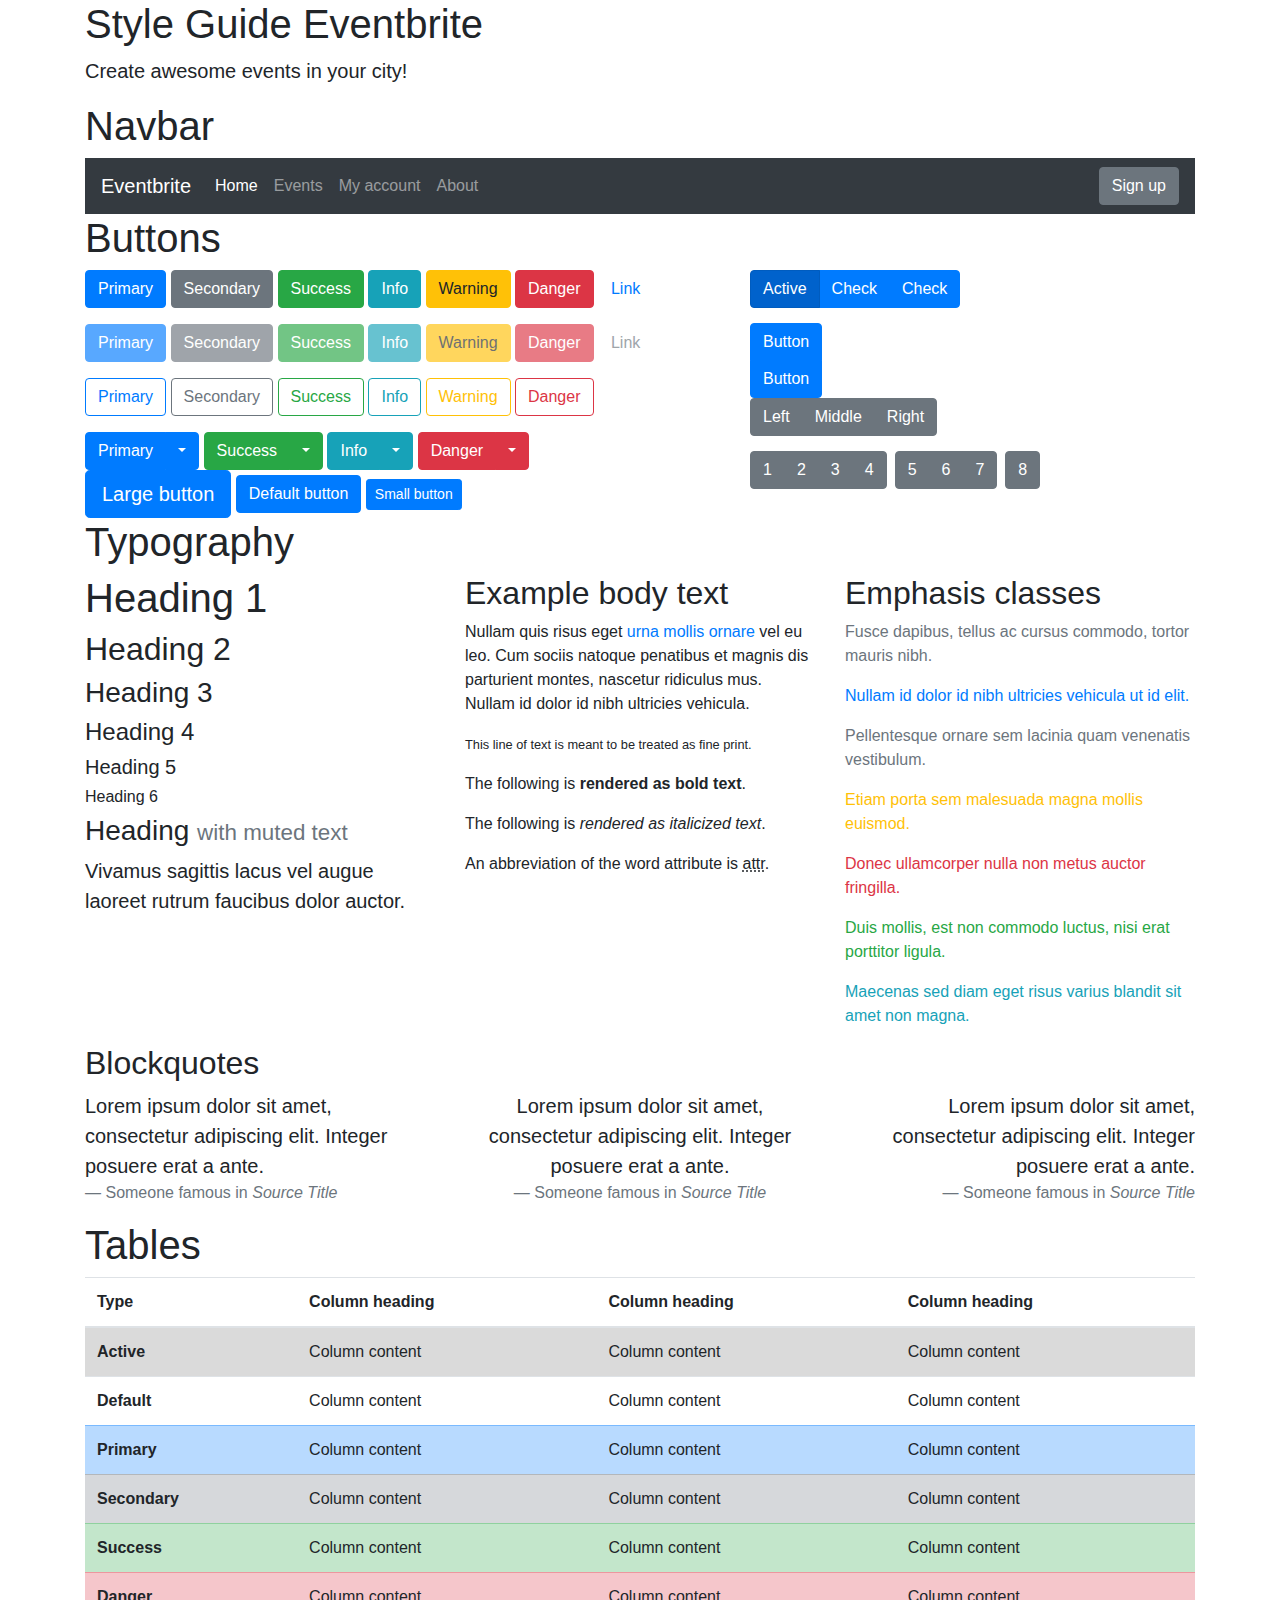
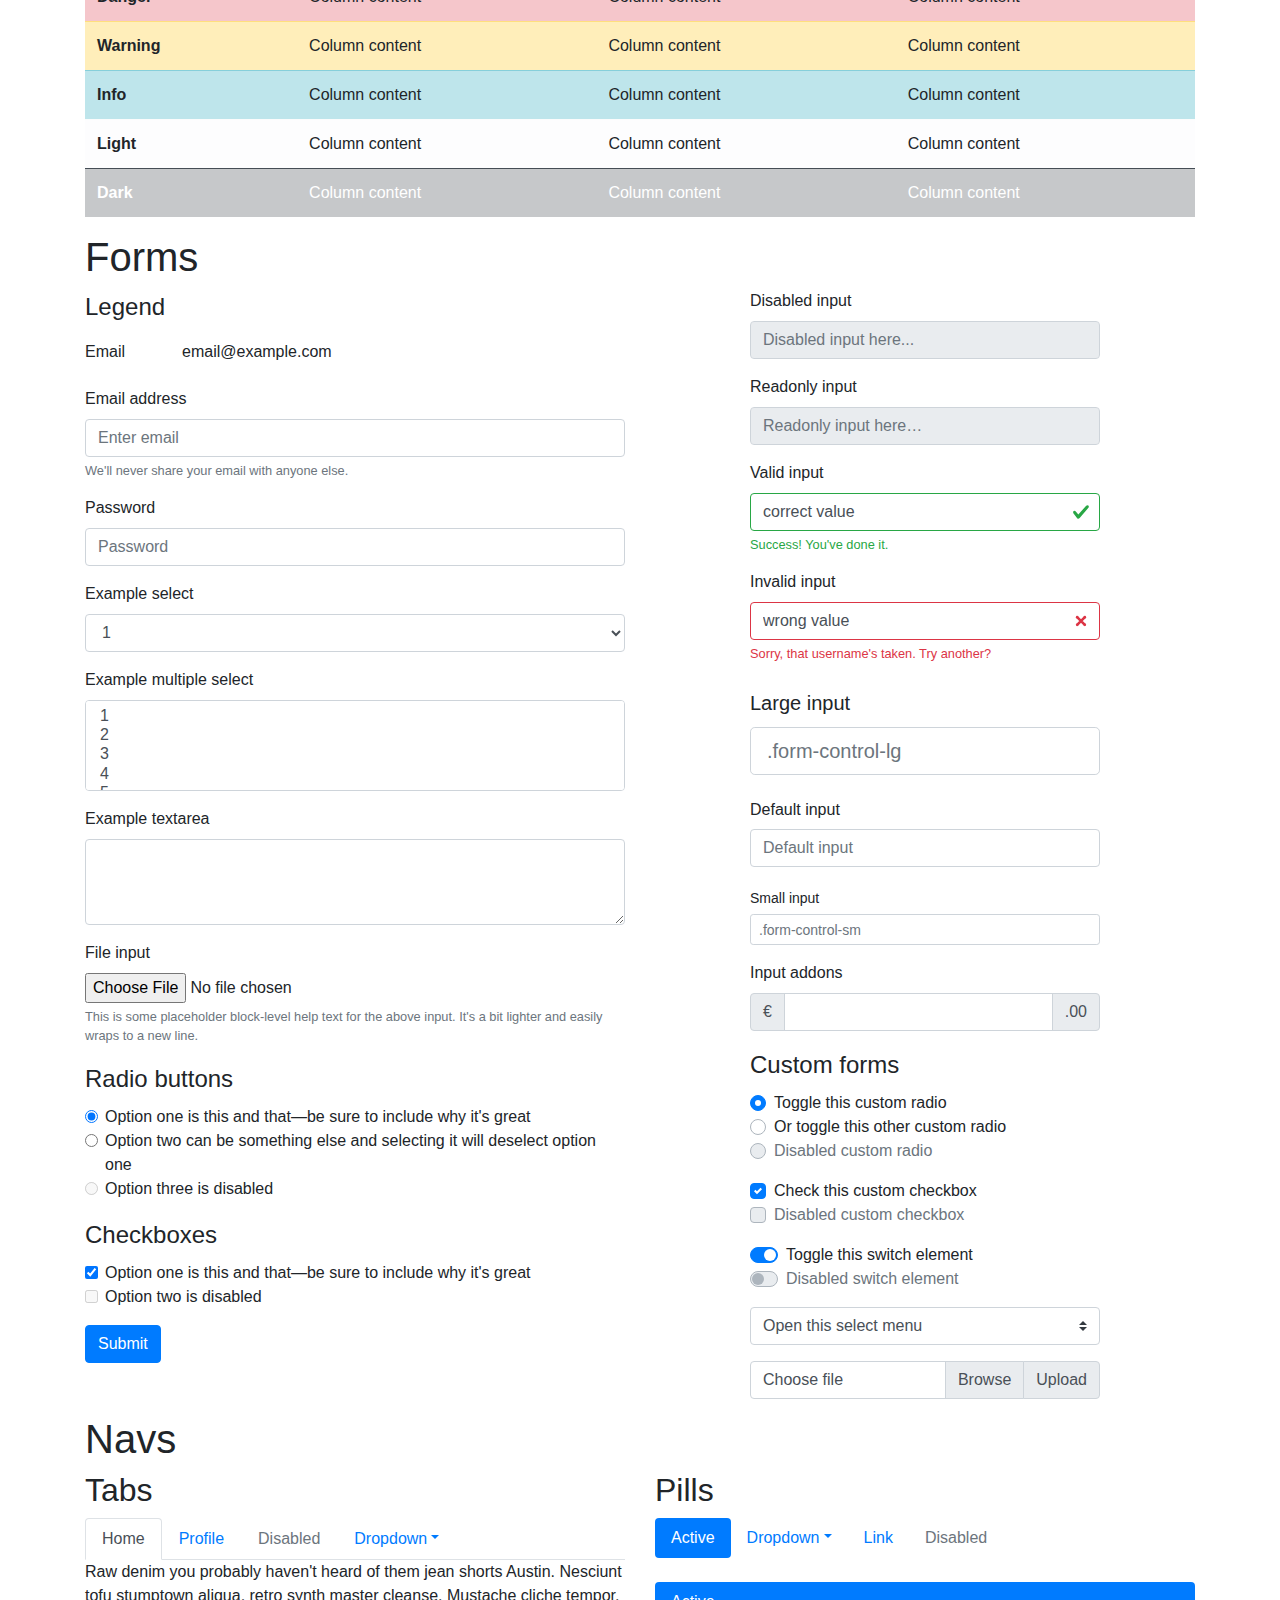
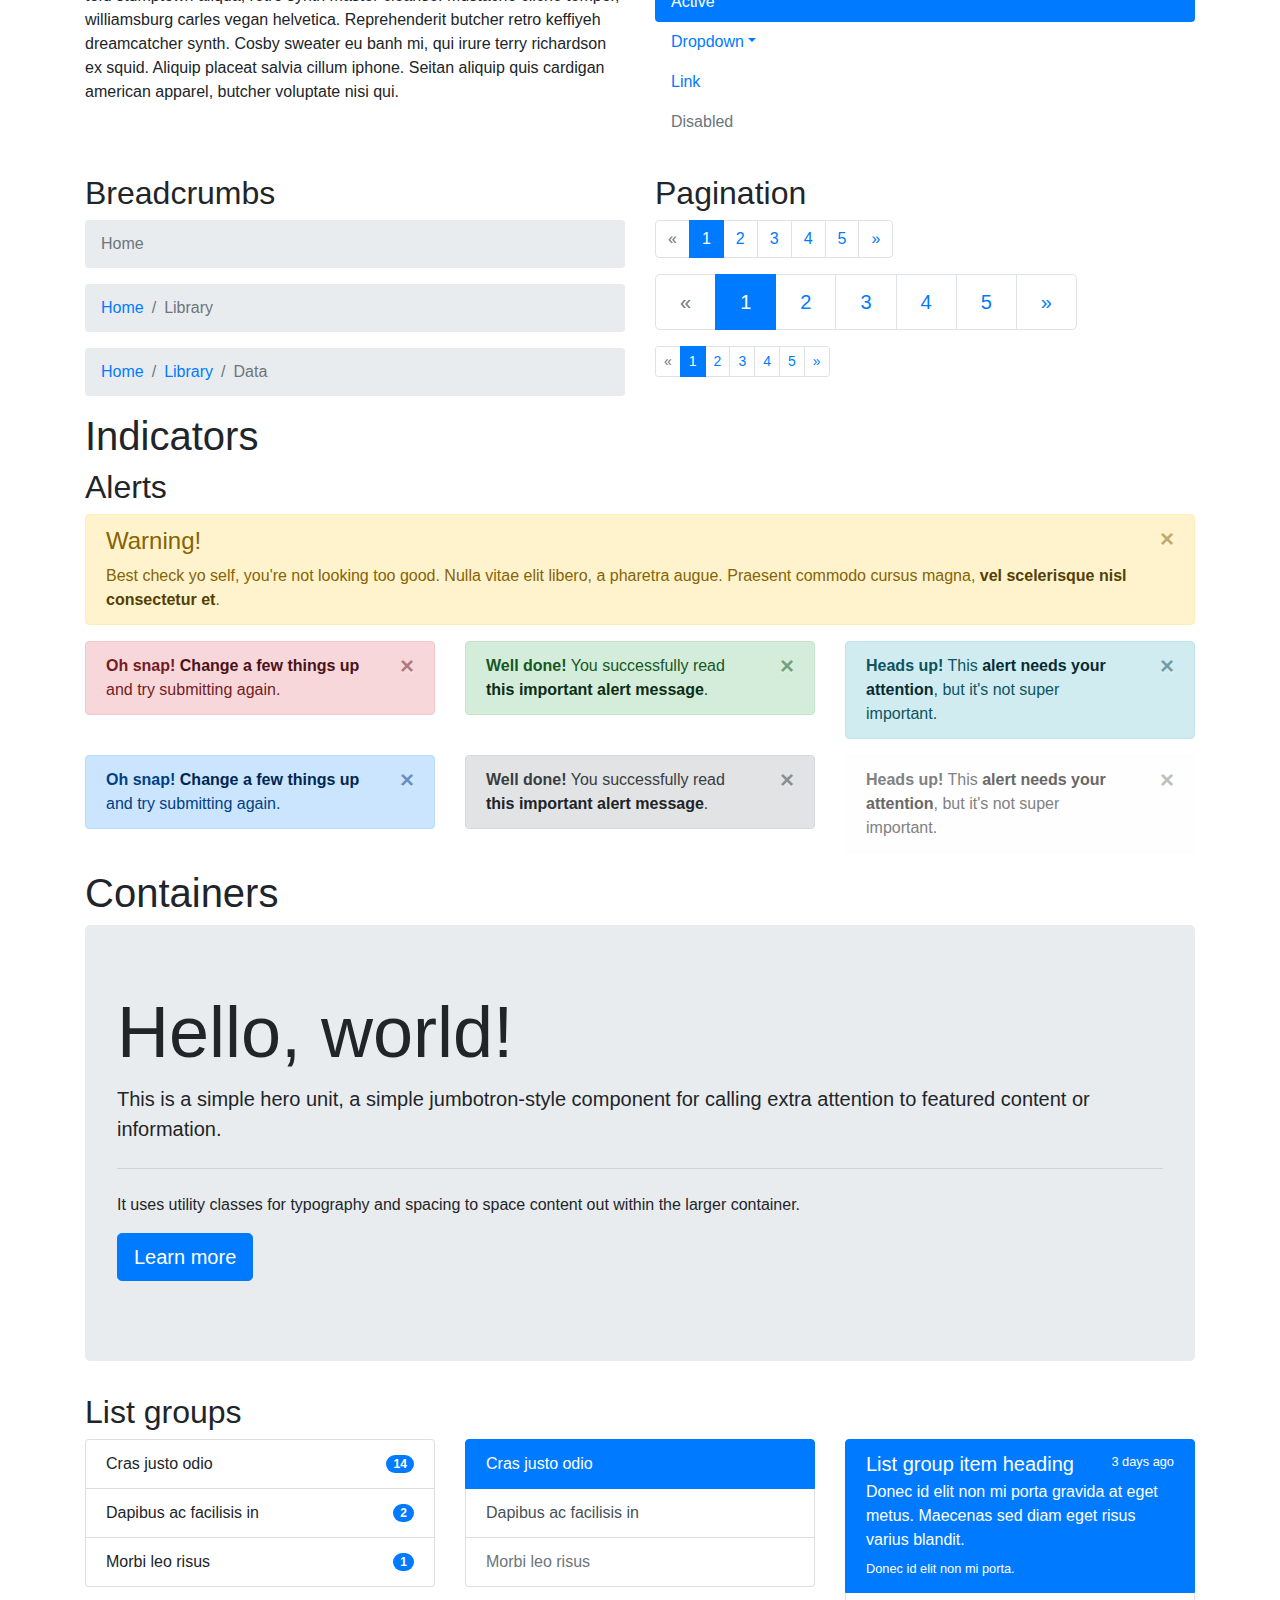
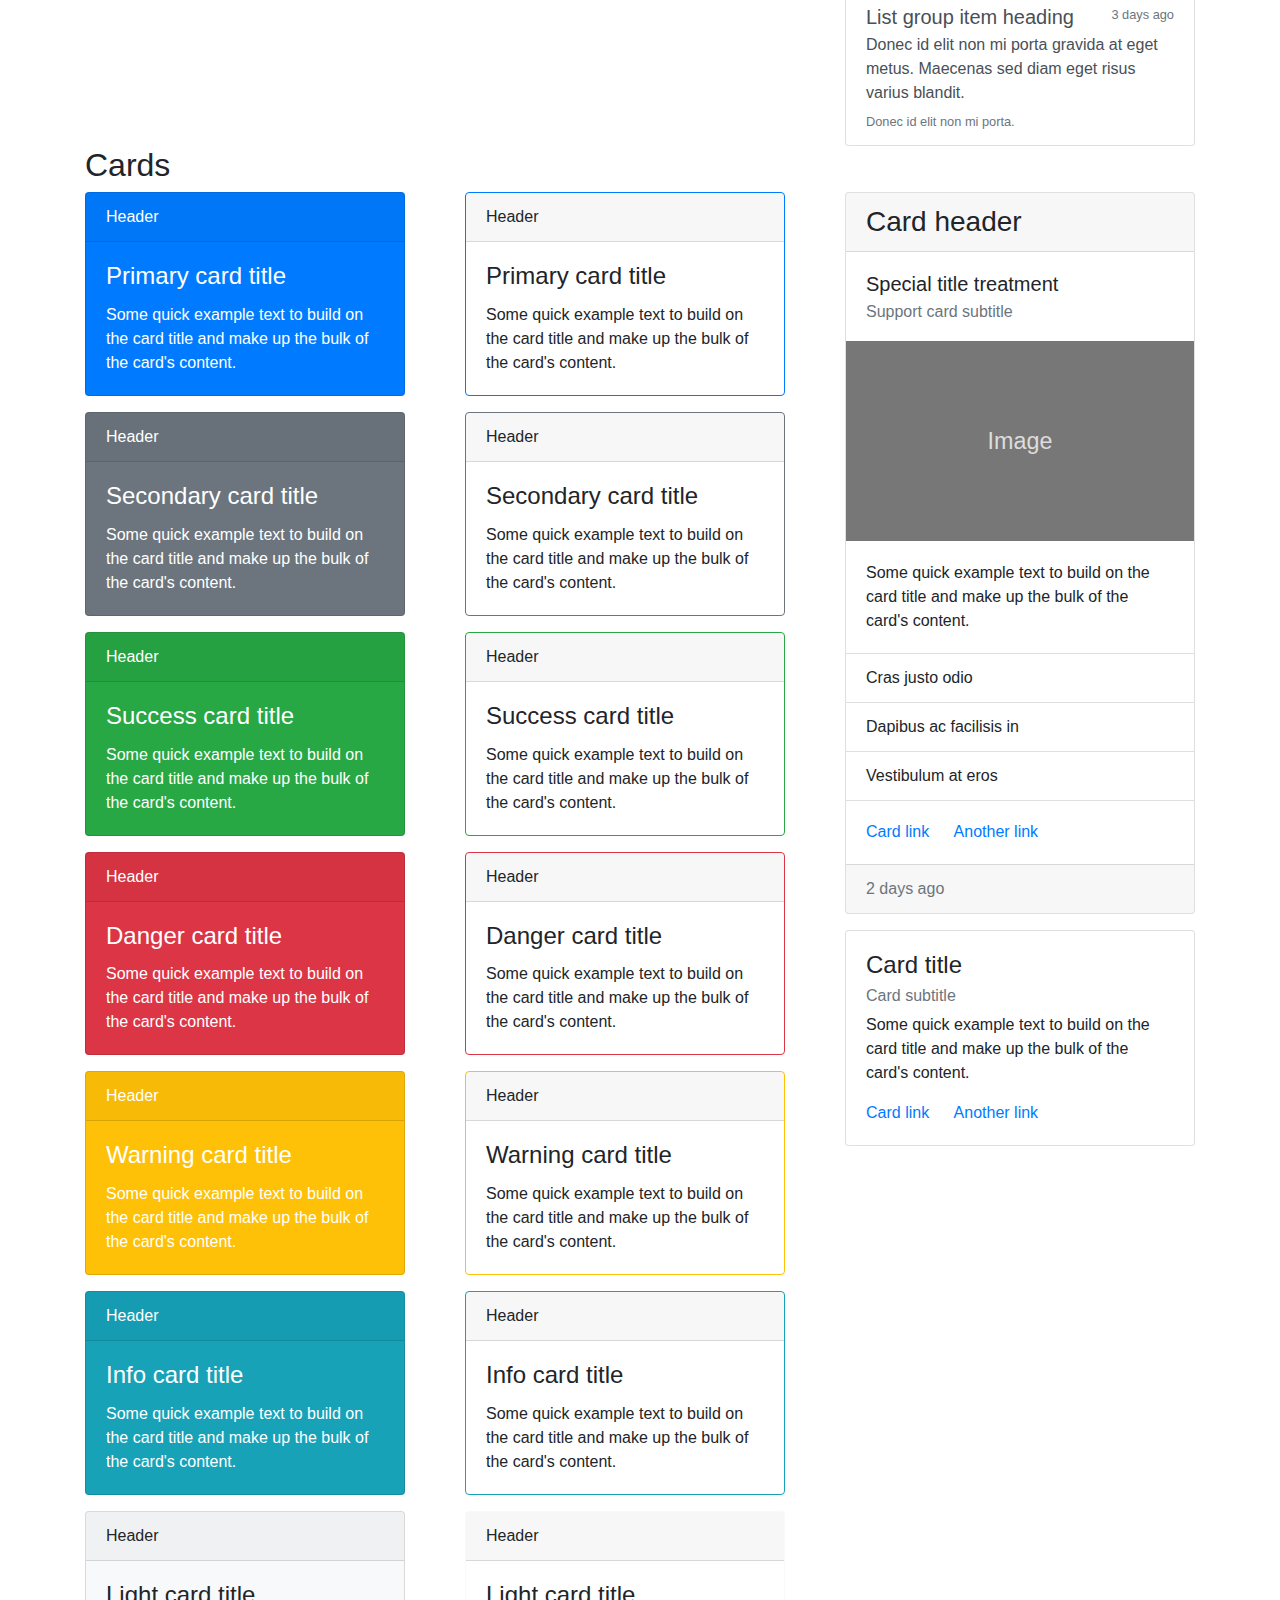
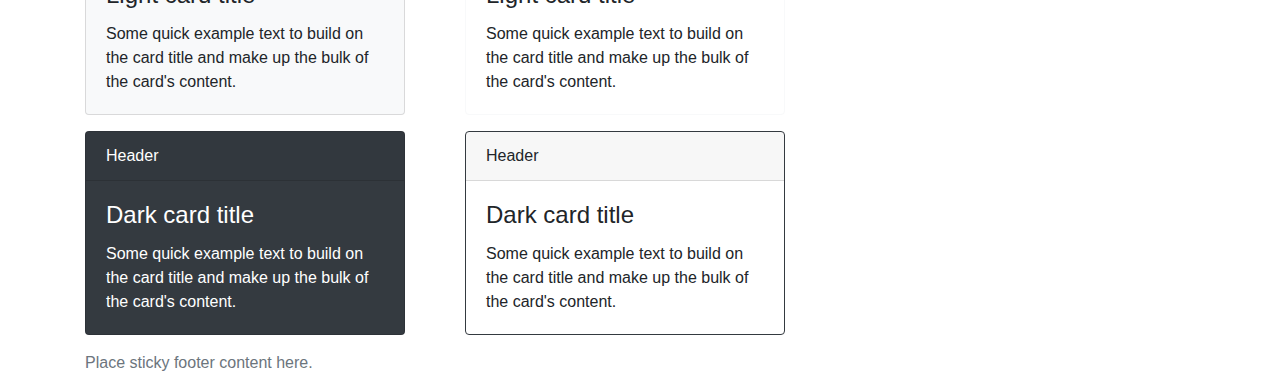
<file: index.html>
<!DOCTYPE html>
<html lang='en'>
<head>
  <link rel="stylesheet" href="https://stackpath.bootstrapcdn.com/bootstrap/4.3.1/css/bootstrap.min.css" integrity="sha384-ggOyR0iXCbMQv3Xipma34MD+dH/1fQ784/j6cY/iJTQUOhcWr7x9JvoRxT2MZw1T" crossorigin="anonymous">
</head>

<div class="container">

      <div class="page-header" id="banner">
        <div class="row">
          <div class="col-lg-8 col-md-7 col-sm-6">
            <h1>Style Guide Eventbrite</h1>
            <p class="lead">Create awesome events in your city!</p>
          </div>
          <div class="col-lg-4 col-md-5 col-sm-6">
          
          </div>
        </div>
      </div>

      <!-- Navbar
      ================================================== -->
      <div class="bs-docs-section clearfix">
        <div class="row">
          <div class="col-lg-12">
            <div class="page-header">
              <h1 id="navbars">Navbar</h1>
            </div>

            <div class="bs-component">
              <nav class="navbar navbar-expand-lg navbar-dark bg-dark">
                <a class="navbar-brand" href="#">Eventbrite</a>
                <button class="navbar-toggler" type="button" data-toggle="collapse" data-target="#navbarColor02" aria-controls="navbarColor02" aria-expanded="false" aria-label="Toggle navigation">
                  <span class="navbar-toggler-icon"></span>
                </button>

                <div class="collapse navbar-collapse" id="navbarColor02">
                  <ul class="navbar-nav mr-auto">
                    <li class="nav-item active">
                      <a class="nav-link" href="#">Home <span class="sr-only">(current)</span></a>
                    </li>
                    <li class="nav-item">
                      <a class="nav-link" href="#">Events</a>
                    </li>
                    <li class="nav-item">
                      <a class="nav-link" href="#">My account</a>
                    </li>
                    <li class="nav-item">
                      <a class="nav-link" href="#">About</a>
                    </li>
                  </ul>
                  <form class="form-inline my-2 my-lg-0">
                    <button class="btn btn-secondary my-2 my-sm-0" type="submit">Sign up</button>
                  </form>
                </div>
              </nav>
            </div>
          </div>
        </div>
      </div>


      <!-- Buttons
      ================================================== -->
      <div class="bs-docs-section">
        <div class="page-header">
          <div class="row">
            <div class="col-lg-12">
              <h1 id="buttons">Buttons</h1>
            </div>
          </div>
        </div>

        <div class="row">
          <div class="col-lg-7">

            <p class="bs-component">
              <button type="button" class="btn btn-primary">Primary</button>
              <button type="button" class="btn btn-secondary">Secondary</button>
              <button type="button" class="btn btn-success">Success</button>
              <button type="button" class="btn btn-info">Info</button>
              <button type="button" class="btn btn-warning">Warning</button>
              <button type="button" class="btn btn-danger">Danger</button>
              <button type="button" class="btn btn-link">Link</button>
            </p>

            <p class="bs-component">
              <button type="button" class="btn btn-primary disabled">Primary</button>
              <button type="button" class="btn btn-secondary disabled">Secondary</button>
              <button type="button" class="btn btn-success disabled">Success</button>
              <button type="button" class="btn btn-info disabled">Info</button>
              <button type="button" class="btn btn-warning disabled">Warning</button>
              <button type="button" class="btn btn-danger disabled">Danger</button>
              <button type="button" class="btn btn-link disabled">Link</button>
            </p>

            <p class="bs-component">
              <button type="button" class="btn btn-outline-primary">Primary</button>
              <button type="button" class="btn btn-outline-secondary">Secondary</button>
              <button type="button" class="btn btn-outline-success">Success</button>
              <button type="button" class="btn btn-outline-info">Info</button>
              <button type="button" class="btn btn-outline-warning">Warning</button>
              <button type="button" class="btn btn-outline-danger">Danger</button>
            </p>

            <div class="bs-component">
              <div class="btn-group" role="group" aria-label="Button group with nested dropdown">
                <button type="button" class="btn btn-primary">Primary</button>
                <div class="btn-group" role="group">
                  <button id="btnGroupDrop1" type="button" class="btn btn-primary dropdown-toggle" data-toggle="dropdown" aria-haspopup="true" aria-expanded="false"></button>
                  <div class="dropdown-menu" aria-labelledby="btnGroupDrop1">
                    <a class="dropdown-item" href="#">Dropdown link</a>
                    <a class="dropdown-item" href="#">Dropdown link</a>
                  </div>
                </div>
              </div>

              <div class="btn-group" role="group" aria-label="Button group with nested dropdown">
                <button type="button" class="btn btn-success">Success</button>
                <div class="btn-group" role="group">
                  <button id="btnGroupDrop2" type="button" class="btn btn-success dropdown-toggle" data-toggle="dropdown" aria-haspopup="true" aria-expanded="false"></button>
                  <div class="dropdown-menu" aria-labelledby="btnGroupDrop2">
                    <a class="dropdown-item" href="#">Dropdown link</a>
                    <a class="dropdown-item" href="#">Dropdown link</a>
                  </div>
                </div>
              </div>

              <div class="btn-group" role="group" aria-label="Button group with nested dropdown">
                <button type="button" class="btn btn-info">Info</button>
                <div class="btn-group" role="group">
                  <button id="btnGroupDrop3" type="button" class="btn btn-info dropdown-toggle" data-toggle="dropdown" aria-haspopup="true" aria-expanded="false"></button>
                  <div class="dropdown-menu" aria-labelledby="btnGroupDrop3">
                    <a class="dropdown-item" href="#">Dropdown link</a>
                    <a class="dropdown-item" href="#">Dropdown link</a>
                  </div>
                </div>
              </div>

              <div class="btn-group" role="group" aria-label="Button group with nested dropdown">
                <button type="button" class="btn btn-danger">Danger</button>
                <div class="btn-group" role="group">
                  <button id="btnGroupDrop4" type="button" class="btn btn-danger dropdown-toggle" data-toggle="dropdown" aria-haspopup="true" aria-expanded="false"></button>
                  <div class="dropdown-menu" aria-labelledby="btnGroupDrop4">
                    <a class="dropdown-item" href="#">Dropdown link</a>
                    <a class="dropdown-item" href="#">Dropdown link</a>
                  </div>
                </div>
              </div>
            </div>

            <div class="bs-component">
              <button type="button" class="btn btn-primary btn-lg">Large button</button>
              <button type="button" class="btn btn-primary">Default button</button>
              <button type="button" class="btn btn-primary btn-sm">Small button</button>
            </div>

          </div>
          <div class="col-lg-5">

            <div class="bs-component" style="margin-bottom: 15px;">
              <div class="btn-group btn-group-toggle" data-toggle="buttons">
                <label class="btn btn-primary active">
                  <input type="checkbox" checked="" autocomplete="off"> Active
                </label>
                <label class="btn btn-primary">
                  <input type="checkbox" autocomplete="off"> Check
                </label>
                <label class="btn btn-primary">
                  <input type="checkbox" autocomplete="off"> Check
                </label>
              </div>
            </div>

            <div class="bs-component">
              <div class="btn-group-vertical" data-toggle="buttons">
                <button type="button" class="btn btn-primary">Button</button>
                <button type="button" class="btn btn-primary">Button</button>
              </div>
            </div>

            <div class="bs-component" style="margin-bottom: 15px;">
              <div class="btn-group" role="group" aria-label="Basic example">
                <button type="button" class="btn btn-secondary">Left</button>
                <button type="button" class="btn btn-secondary">Middle</button>
                <button type="button" class="btn btn-secondary">Right</button>
              </div>
            </div>

            <div class="bs-component" style="margin-bottom: 15px;">
              <div class="btn-toolbar" role="toolbar" aria-label="Toolbar with button groups">
                <div class="btn-group mr-2" role="group" aria-label="First group">
                  <button type="button" class="btn btn-secondary">1</button>
                  <button type="button" class="btn btn-secondary">2</button>
                  <button type="button" class="btn btn-secondary">3</button>
                  <button type="button" class="btn btn-secondary">4</button>
                </div>
                <div class="btn-group mr-2" role="group" aria-label="Second group">
                  <button type="button" class="btn btn-secondary">5</button>
                  <button type="button" class="btn btn-secondary">6</button>
                  <button type="button" class="btn btn-secondary">7</button>
                </div>
                <div class="btn-group" role="group" aria-label="Third group">
                  <button type="button" class="btn btn-secondary">8</button>
                </div>
              </div>
            </div>

          </div>
        </div>
      </div>

      <!-- Typography
      ================================================== -->
      <div class="bs-docs-section">
        <div class="row">
          <div class="col-lg-12">
            <div class="page-header">
              <h1 id="typography">Typography</h1>
            </div>
          </div>
        </div>

        <!-- Headings -->

        <div class="row">
          <div class="col-lg-4">
            <div class="bs-component">
              <h1>Heading 1</h1>
              <h2>Heading 2</h2>
              <h3>Heading 3</h3>
              <h4>Heading 4</h4>
              <h5>Heading 5</h5>
              <h6>Heading 6</h6>
              <h3>
                Heading
                <small class="text-muted">with muted text</small>
              </h3>
              <p class="lead">Vivamus sagittis lacus vel augue laoreet rutrum faucibus dolor auctor.</p>
            </div>
          </div>
          <div class="col-lg-4">
            <div class="bs-component">
              <h2>Example body text</h2>
              <p>Nullam quis risus eget <a href="#">urna mollis ornare</a> vel eu leo. Cum sociis natoque penatibus et magnis dis parturient montes, nascetur ridiculus mus. Nullam id dolor id nibh ultricies vehicula.</p>
              <p><small>This line of text is meant to be treated as fine print.</small></p>
              <p>The following is <strong>rendered as bold text</strong>.</p>
              <p>The following is <em>rendered as italicized text</em>.</p>
              <p>An abbreviation of the word attribute is <abbr title="attribute">attr</abbr>.</p>
            <div id="source-button" class="btn btn-primary btn-xs" style="display: none;">&lt; &gt;</div></div>

          </div>
          <div class="col-lg-4">
            <div class="bs-component">
              <h2>Emphasis classes</h2>
              <p class="text-muted">Fusce dapibus, tellus ac cursus commodo, tortor mauris nibh.</p>
              <p class="text-primary">Nullam id dolor id nibh ultricies vehicula ut id elit.</p>
              <p class="text-secondary">Pellentesque ornare sem lacinia quam venenatis vestibulum.</p>
              <p class="text-warning">Etiam porta sem malesuada magna mollis euismod.</p>
              <p class="text-danger">Donec ullamcorper nulla non metus auctor fringilla.</p>
              <p class="text-success">Duis mollis, est non commodo luctus, nisi erat porttitor ligula.</p>
              <p class="text-info">Maecenas sed diam eget risus varius blandit sit amet non magna.</p>
            </div>

          </div>
        </div>

        <!-- Blockquotes -->

        <div class="row">
          <div class="col-lg-12">
            <h2 id="type-blockquotes">Blockquotes</h2>
          </div>
        </div>
        <div class="row">
          <div class="col-lg-4">
            <div class="bs-component">
              <blockquote class="blockquote">
                <p class="mb-0">Lorem ipsum dolor sit amet, consectetur adipiscing elit. Integer posuere erat a ante.</p>
                <footer class="blockquote-footer">Someone famous in <cite title="Source Title">Source Title</cite></footer>
              </blockquote>
            </div>
          </div>
          <div class="col-lg-4">
            <div class="bs-component">
              <blockquote class="blockquote text-center">
                <p class="mb-0">Lorem ipsum dolor sit amet, consectetur adipiscing elit. Integer posuere erat a ante.</p>
                <footer class="blockquote-footer">Someone famous in <cite title="Source Title">Source Title</cite></footer>
              </blockquote>
            </div>
          </div>
          <div class="col-lg-4">
            <div class="bs-component">
              <blockquote class="blockquote text-right">
                <p class="mb-0">Lorem ipsum dolor sit amet, consectetur adipiscing elit. Integer posuere erat a ante.</p>
                <footer class="blockquote-footer">Someone famous in <cite title="Source Title">Source Title</cite></footer>
              </blockquote>
            </div>
          </div>
        </div>
      </div>

      <!-- Tables
      ================================================== -->
      <div class="bs-docs-section">

        <div class="row">
          <div class="col-lg-12">
            <div class="page-header">
              <h1 id="tables">Tables</h1>
            </div>

            <div class="bs-component">
              <table class="table table-hover">
                <thead>
                  <tr>
                    <th scope="col">Type</th>
                    <th scope="col">Column heading</th>
                    <th scope="col">Column heading</th>
                    <th scope="col">Column heading</th>
                  </tr>
                </thead>
                <tbody>
                  <tr class="table-active">
                    <th scope="row">Active</th>
                    <td>Column content</td>
                    <td>Column content</td>
                    <td>Column content</td>
                  </tr>
                  <tr>
                    <th scope="row">Default</th>
                    <td>Column content</td>
                    <td>Column content</td>
                    <td>Column content</td>
                  </tr>
                  <tr class="table-primary">
                    <th scope="row">Primary</th>
                    <td>Column content</td>
                    <td>Column content</td>
                    <td>Column content</td>
                  </tr>
                  <tr class="table-secondary">
                    <th scope="row">Secondary</th>
                    <td>Column content</td>
                    <td>Column content</td>
                    <td>Column content</td>
                  </tr>
                  <tr class="table-success">
                    <th scope="row">Success</th>
                    <td>Column content</td>
                    <td>Column content</td>
                    <td>Column content</td>
                  </tr>
                  <tr class="table-danger">
                    <th scope="row">Danger</th>
                    <td>Column content</td>
                    <td>Column content</td>
                    <td>Column content</td>
                  </tr>
                  <tr class="table-warning">
                    <th scope="row">Warning</th>
                    <td>Column content</td>
                    <td>Column content</td>
                    <td>Column content</td>
                  </tr>
                  <tr class="table-info">
                    <th scope="row">Info</th>
                    <td>Column content</td>
                    <td>Column content</td>
                    <td>Column content</td>
                  </tr>
                  <tr class="table-light">
                    <th scope="row">Light</th>
                    <td>Column content</td>
                    <td>Column content</td>
                    <td>Column content</td>
                  </tr>
                  <tr class="table-dark">
                    <th scope="row">Dark</th>
                    <td>Column content</td>
                    <td>Column content</td>
                    <td>Column content</td>
                  </tr>
                </tbody>
              </table>
            </div><!-- /example -->
          </div>
        </div>
      </div>

      <!-- Forms
      ================================================== -->
      <div class="bs-docs-section">
        <div class="row">
          <div class="col-lg-12">
            <div class="page-header">
              <h1 id="forms">Forms</h1>
            </div>
          </div>
        </div>

        <div class="row">
          <div class="col-lg-6">
            <div class="bs-component">
              <form>
                <fieldset>
                  <legend>Legend</legend>
                  <div class="form-group row">
                    <label for="staticEmail" class="col-sm-2 col-form-label">Email</label>
                    <div class="col-sm-10">
                      <input type="text" readonly="" class="form-control-plaintext" id="staticEmail" value="email@example.com">
                    </div>
                  </div>
                  <div class="form-group">
                    <label for="exampleInputEmail1">Email address</label>
                    <input type="email" class="form-control" id="exampleInputEmail1" aria-describedby="emailHelp" placeholder="Enter email">
                    <small id="emailHelp" class="form-text text-muted">We'll never share your email with anyone else.</small>
                  </div>
                  <div class="form-group">
                    <label for="exampleInputPassword1">Password</label>
                    <input type="password" class="form-control" id="exampleInputPassword1" placeholder="Password">
                  </div>
                  <div class="form-group">
                    <label for="exampleSelect1">Example select</label>
                    <select class="form-control" id="exampleSelect1">
                      <option>1</option>
                      <option>2</option>
                      <option>3</option>
                      <option>4</option>
                      <option>5</option>
                    </select>
                  </div>
                  <div class="form-group">
                    <label for="exampleSelect2">Example multiple select</label>
                    <select multiple="" class="form-control" id="exampleSelect2">
                      <option>1</option>
                      <option>2</option>
                      <option>3</option>
                      <option>4</option>
                      <option>5</option>
                    </select>
                  </div>
                  <div class="form-group">
                    <label for="exampleTextarea">Example textarea</label>
                    <textarea class="form-control" id="exampleTextarea" rows="3"></textarea>
                  </div>
                  <div class="form-group">
                    <label for="exampleInputFile">File input</label>
                    <input type="file" class="form-control-file" id="exampleInputFile" aria-describedby="fileHelp">
                    <small id="fileHelp" class="form-text text-muted">This is some placeholder block-level help text for the above input. It's a bit lighter and easily wraps to a new line.</small>
                  </div>
                  <fieldset class="form-group">
                    <legend>Radio buttons</legend>
                    <div class="form-check">
                      <label class="form-check-label">
                        <input type="radio" class="form-check-input" name="optionsRadios" id="optionsRadios1" value="option1" checked="">
                        Option one is this and that—be sure to include why it's great
                      </label>
                    </div>
                    <div class="form-check">
                    <label class="form-check-label">
                        <input type="radio" class="form-check-input" name="optionsRadios" id="optionsRadios2" value="option2">
                        Option two can be something else and selecting it will deselect option one
                      </label>
                    </div>
                    <div class="form-check disabled">
                    <label class="form-check-label">
                        <input type="radio" class="form-check-input" name="optionsRadios" id="optionsRadios3" value="option3" disabled="">
                        Option three is disabled
                      </label>
                    </div>
                  </fieldset>
                  <fieldset class="form-group">
                    <legend>Checkboxes</legend>
                    <div class="form-check">
                      <label class="form-check-label">
                        <input class="form-check-input" type="checkbox" value="" checked="">
                        Option one is this and that—be sure to include why it's great
                      </label>
                    </div>
                    <div class="form-check disabled">
                      <label class="form-check-label">
                        <input class="form-check-input" type="checkbox" value="" disabled="">
                        Option two is disabled
                      </label>
                    </div>
                  </fieldset>
                  <button type="submit" class="btn btn-primary">Submit</button>
                </fieldset>
              </form>
            </div>
          </div>
          <div class="col-lg-4 offset-lg-1">

            <form class="bs-component">
              <div class="form-group">
                <fieldset disabled="">
                  <label class="control-label" for="disabledInput">Disabled input</label>
                  <input class="form-control" id="disabledInput" type="text" placeholder="Disabled input here..." disabled="">
                </fieldset>
              </div>

              <div class="form-group">
                <fieldset>
                  <label class="control-label" for="readOnlyInput">Readonly input</label>
                  <input class="form-control" id="readOnlyInput" type="text" placeholder="Readonly input here…" readonly="">
                </fieldset>
              </div>

              <div class="form-group has-success">
                <label class="form-control-label" for="inputSuccess1">Valid input</label>
                <input type="text" value="correct value" class="form-control is-valid" id="inputValid">
                <div class="valid-feedback">Success! You've done it.</div>
              </div>

              <div class="form-group has-danger">
                <label class="form-control-label" for="inputDanger1">Invalid input</label>
                <input type="text" value="wrong value" class="form-control is-invalid" id="inputInvalid">
                <div class="invalid-feedback">Sorry, that username's taken. Try another?</div>
              </div>

              <div class="form-group">
                <label class="col-form-label col-form-label-lg" for="inputLarge">Large input</label>
                <input class="form-control form-control-lg" type="text" placeholder=".form-control-lg" id="inputLarge">
              </div>

              <div class="form-group">
                <label class="col-form-label" for="inputDefault">Default input</label>
                <input type="text" class="form-control" placeholder="Default input" id="inputDefault">
              </div>

              <div class="form-group">
                <label class="col-form-label col-form-label-sm" for="inputSmall">Small input</label>
                <input class="form-control form-control-sm" type="text" placeholder=".form-control-sm" id="inputSmall">
              </div>

              <div class="form-group">
                <label class="control-label">Input addons</label>
                <div class="form-group">
                  <div class="input-group mb-3">
                    <div class="input-group-prepend">
                      <span class="input-group-text">€</span>
                    </div>
                    <input type="text" class="form-control" aria-label="Amount (to the nearest dollar)">
                    <div class="input-group-append">
                      <span class="input-group-text">.00</span>
                    </div>
                  </div>
                </div>
              </div>
            </form>

            <div class="bs-component">
              <fieldset>
                <legend>Custom forms</legend>
                <div class="form-group">
                  <div class="custom-control custom-radio">
                    <input type="radio" id="customRadio1" name="customRadio" class="custom-control-input" checked="">
                    <label class="custom-control-label" for="customRadio1">Toggle this custom radio</label>
                  </div>
                  <div class="custom-control custom-radio">
                    <input type="radio" id="customRadio2" name="customRadio" class="custom-control-input">
                    <label class="custom-control-label" for="customRadio2">Or toggle this other custom radio</label>
                  </div>
                  <div class="custom-control custom-radio">
                    <input type="radio" id="customRadio3" name="customRadio" class="custom-control-input" disabled="">
                    <label class="custom-control-label" for="customRadio3">Disabled custom radio</label>
                  </div>
                </div>
                <div class="form-group">
                  <div class="custom-control custom-checkbox">
                    <input type="checkbox" class="custom-control-input" id="customCheck1" checked="">
                    <label class="custom-control-label" for="customCheck1">Check this custom checkbox</label>
                  </div>
                  <div class="custom-control custom-checkbox">
                    <input type="checkbox" class="custom-control-input" id="customCheck2" disabled="">
                    <label class="custom-control-label" for="customCheck2">Disabled custom checkbox</label>
                  </div>
                </div>
                <div class="form-group">
                  <div class="custom-control custom-switch">
                    <input type="checkbox" class="custom-control-input" id="customSwitch1" checked="">
                    <label class="custom-control-label" for="customSwitch1">Toggle this switch element</label>
                  </div>
                  <div class="custom-control custom-switch">
                    <input type="checkbox" class="custom-control-input" disabled="" id="customSwitch2">
                    <label class="custom-control-label" for="customSwitch2">Disabled switch element</label>
                  </div>
                </div>
                <div class="form-group">
                  <select class="custom-select">
                    <option selected="">Open this select menu</option>
                    <option value="1">One</option>
                    <option value="2">Two</option>
                    <option value="3">Three</option>
                  </select>
                </div>
                <div class="form-group">
                  <div class="input-group mb-3">
                    <div class="custom-file">
                      <input type="file" class="custom-file-input" id="inputGroupFile02">
                      <label class="custom-file-label" for="inputGroupFile02">Choose file</label>
                    </div>
                    <div class="input-group-append">
                      <span class="input-group-text" id="">Upload</span>
                    </div>
                  </div>
                </div>
              </fieldset>
            </div>

          </div>
        </div>
      </div>

      <!-- Navs
      ================================================== -->
      <div class="bs-docs-section">

        <div class="row">
          <div class="col-lg-12">
            <div class="page-header">
              <h1 id="navs">Navs</h1>
            </div>
          </div>
        </div>

        <div class="row" style="margin-bottom: 2rem;">
          <div class="col-lg-6">
            <h2 id="nav-tabs">Tabs</h2>
            <div class="bs-component">
              <ul class="nav nav-tabs">
                <li class="nav-item">
                  <a class="nav-link active" data-toggle="tab" href="#home">Home</a>
                </li>
                <li class="nav-item">
                  <a class="nav-link" data-toggle="tab" href="#profile">Profile</a>
                </li>
                <li class="nav-item">
                  <a class="nav-link disabled" href="#">Disabled</a>
                </li>
                <li class="nav-item dropdown">
                  <a class="nav-link dropdown-toggle" data-toggle="dropdown" href="#" role="button" aria-haspopup="true" aria-expanded="false">Dropdown</a>
                  <div class="dropdown-menu">
                    <a class="dropdown-item" href="#">Action</a>
                    <a class="dropdown-item" href="#">Another action</a>
                    <a class="dropdown-item" href="#">Something else here</a>
                    <div class="dropdown-divider"></div>
                    <a class="dropdown-item" href="#">Separated link</a>
                  </div>
                </li>
              </ul>
              <div id="myTabContent" class="tab-content">
                <div class="tab-pane fade show active" id="home">
                  <p>Raw denim you probably haven't heard of them jean shorts Austin. Nesciunt tofu stumptown aliqua, retro synth master cleanse. Mustache cliche tempor, williamsburg carles vegan helvetica. Reprehenderit butcher retro keffiyeh dreamcatcher synth. Cosby sweater eu banh mi, qui irure terry richardson ex squid. Aliquip placeat salvia cillum iphone. Seitan aliquip quis cardigan american apparel, butcher voluptate nisi qui.</p>
                </div>
                <div class="tab-pane fade" id="profile">
                  <p>Food truck fixie locavore, accusamus mcsweeney's marfa nulla single-origin coffee squid. Exercitation +1 labore velit, blog sartorial PBR leggings next level wes anderson artisan four loko farm-to-table craft beer twee. Qui photo booth letterpress, commodo enim craft beer mlkshk aliquip jean shorts ullamco ad vinyl cillum PBR. Homo nostrud organic, assumenda labore aesthetic magna delectus mollit.</p>
                </div>
                <div class="tab-pane fade" id="dropdown1">
                  <p>Etsy mixtape wayfarers, ethical wes anderson tofu before they sold out mcsweeney's organic lomo retro fanny pack lo-fi farm-to-table readymade. Messenger bag gentrify pitchfork tattooed craft beer, iphone skateboard locavore carles etsy salvia banksy hoodie helvetica. DIY synth PBR banksy irony. Leggings gentrify squid 8-bit cred pitchfork.</p>
                </div>
                <div class="tab-pane fade" id="dropdown2">
                  <p>Trust fund seitan letterpress, keytar raw denim keffiyeh etsy art party before they sold out master cleanse gluten-free squid scenester freegan cosby sweater. Fanny pack portland seitan DIY, art party locavore wolf cliche high life echo park Austin. Cred vinyl keffiyeh DIY salvia PBR, banh mi before they sold out farm-to-table VHS viral locavore cosby sweater.</p>
                </div>
              </div>
            </div>
          </div>

          <div class="col-lg-6">
            <h2 id="nav-pills">Pills</h2>
            <div class="bs-component">
              <ul class="nav nav-pills">
                <li class="nav-item">
                  <a class="nav-link active" href="#">Active</a>
                </li>
                <li class="nav-item dropdown">
                  <a class="nav-link dropdown-toggle" data-toggle="dropdown" href="#" role="button" aria-haspopup="true" aria-expanded="false">Dropdown</a>
                  <div class="dropdown-menu">
                    <a class="dropdown-item" href="#">Action</a>
                    <a class="dropdown-item" href="#">Another action</a>
                    <a class="dropdown-item" href="#">Something else here</a>
                    <div class="dropdown-divider"></div>
                    <a class="dropdown-item" href="#">Separated link</a>
                  </div>
                </li>
                <li class="nav-item">
                  <a class="nav-link" href="#">Link</a>
                </li>
                <li class="nav-item">
                  <a class="nav-link disabled" href="#">Disabled</a>
                </li>
              </ul>
            </div>
            <br>
            <div class="bs-component">
              <ul class="nav nav-pills flex-column">
                <li class="nav-item">
                  <a class="nav-link active" href="#">Active</a>
                </li>
                <li class="nav-item dropdown">
                  <a class="nav-link dropdown-toggle" data-toggle="dropdown" href="#" role="button" aria-haspopup="true" aria-expanded="false">Dropdown</a>
                  <div class="dropdown-menu">
                    <a class="dropdown-item" href="#">Action</a>
                    <a class="dropdown-item" href="#">Another action</a>
                    <a class="dropdown-item" href="#">Something else here</a>
                    <div class="dropdown-divider"></div>
                    <a class="dropdown-item" href="#">Separated link</a>
                  </div>
                </li>
                <li class="nav-item">
                  <a class="nav-link" href="#">Link</a>
                </li>
                <li class="nav-item">
                  <a class="nav-link disabled" href="#">Disabled</a>
                </li>
              </ul>
            </div>
          </div>
        </div>

        <div class="row">
          <div class="col-lg-6">
            <h2 id="nav-breadcrumbs">Breadcrumbs</h2>
            <div class="bs-component">
              <ol class="breadcrumb">
                <li class="breadcrumb-item active">Home</li>
              </ol>
              <ol class="breadcrumb">
                <li class="breadcrumb-item"><a href="#">Home</a></li>
                <li class="breadcrumb-item active">Library</li>
              </ol>
              <ol class="breadcrumb">
                <li class="breadcrumb-item"><a href="#">Home</a></li>
                <li class="breadcrumb-item"><a href="#">Library</a></li>
                <li class="breadcrumb-item active">Data</li>
              </ol>
            </div>
          </div>

          <div class="col-lg-6">
            <h2 id="pagination">Pagination</h2>
            <div class="bs-component">
              <div>
                <ul class="pagination">
                  <li class="page-item disabled">
                    <a class="page-link" href="#">«</a>
                  </li>
                  <li class="page-item active">
                    <a class="page-link" href="#">1</a>
                  </li>
                  <li class="page-item">
                    <a class="page-link" href="#">2</a>
                  </li>
                  <li class="page-item">
                    <a class="page-link" href="#">3</a>
                  </li>
                  <li class="page-item">
                    <a class="page-link" href="#">4</a>
                  </li>
                  <li class="page-item">
                    <a class="page-link" href="#">5</a>
                  </li>
                  <li class="page-item">
                    <a class="page-link" href="#">»</a>
                  </li>
                </ul>
              </div>

              <div>
                <ul class="pagination pagination-lg">
                  <li class="page-item disabled">
                    <a class="page-link" href="#">«</a>
                  </li>
                  <li class="page-item active">
                    <a class="page-link" href="#">1</a>
                  </li>
                  <li class="page-item">
                    <a class="page-link" href="#">2</a>
                  </li>
                  <li class="page-item">
                    <a class="page-link" href="#">3</a>
                  </li>
                  <li class="page-item">
                    <a class="page-link" href="#">4</a>
                  </li>
                  <li class="page-item">
                    <a class="page-link" href="#">5</a>
                  </li>
                  <li class="page-item">
                    <a class="page-link" href="#">»</a>
                  </li>
                </ul>
              </div>

              <div>
                <ul class="pagination pagination-sm">
                  <li class="page-item disabled">
                    <a class="page-link" href="#">«</a>
                  </li>
                  <li class="page-item active">
                    <a class="page-link" href="#">1</a>
                  </li>
                  <li class="page-item">
                    <a class="page-link" href="#">2</a>
                  </li>
                  <li class="page-item">
                    <a class="page-link" href="#">3</a>
                  </li>
                  <li class="page-item">
                    <a class="page-link" href="#">4</a>
                  </li>
                  <li class="page-item">
                    <a class="page-link" href="#">5</a>
                  </li>
                  <li class="page-item">
                    <a class="page-link" href="#">»</a>
                  </li>
                </ul>
              </div>

            </div>
          </div>
        </div>
      </div>

      <!-- Indicators
      ================================================== -->
      <div class="bs-docs-section">

        <div class="row">
          <div class="col-lg-12">
            <div class="page-header">
              <h1 id="indicators">Indicators</h1>
            </div>
          </div>
        </div>

        <div class="row">
          <div class="col-lg-12">
            <h2>Alerts</h2>
            <div class="bs-component">
              <div class="alert alert-dismissible alert-warning">
                <button type="button" class="close" data-dismiss="alert">×</button>
                <h4 class="alert-heading">Warning!</h4>
                <p class="mb-0">Best check yo self, you're not looking too good. Nulla vitae elit libero, a pharetra augue. Praesent commodo cursus magna, <a href="#" class="alert-link">vel scelerisque nisl consectetur et</a>.</p>
              </div>
            </div>
          </div>
        </div>
        <div class="row">
          <div class="col-lg-4">
            <div class="bs-component">
              <div class="alert alert-dismissible alert-danger">
                <button type="button" class="close" data-dismiss="alert">×</button>
                <strong>Oh snap!</strong> <a href="#" class="alert-link">Change a few things up</a> and try submitting again.
              </div>
            </div>
          </div>
          <div class="col-lg-4">
            <div class="bs-component">
              <div class="alert alert-dismissible alert-success">
                <button type="button" class="close" data-dismiss="alert">×</button>
                <strong>Well done!</strong> You successfully read <a href="#" class="alert-link">this important alert message</a>.
              </div>
            </div>
          </div>
          <div class="col-lg-4">
            <div class="bs-component">
              <div class="alert alert-dismissible alert-info">
                <button type="button" class="close" data-dismiss="alert">×</button>
                <strong>Heads up!</strong> This <a href="#" class="alert-link">alert needs your attention</a>, but it's not super important.
              </div>
            </div>
          </div>
        </div>
        <div class="row">
          <div class="col-lg-4">
            <div class="bs-component">
              <div class="alert alert-dismissible alert-primary">
                <button type="button" class="close" data-dismiss="alert">×</button>
                <strong>Oh snap!</strong> <a href="#" class="alert-link">Change a few things up</a> and try submitting again.
              </div>
            </div>
          </div>
          <div class="col-lg-4">
            <div class="bs-component">
              <div class="alert alert-dismissible alert-secondary">
                <button type="button" class="close" data-dismiss="alert">×</button>
                <strong>Well done!</strong> You successfully read <a href="#" class="alert-link">this important alert message</a>.
              </div>
            </div>
          </div>
          <div class="col-lg-4">
            <div class="bs-component">
              <div class="alert alert-dismissible alert-light">
                <button type="button" class="close" data-dismiss="alert">×</button>
                <strong>Heads up!</strong> This <a href="#" class="alert-link">alert needs your attention</a>, but it's not super important.
              </div>
            </div>
          </div>
        </div>
      </div>


      <!-- Containers
      ================================================== -->
      <div class="bs-docs-section">

        <div class="row">
          <div class="col-lg-12">
            <div class="page-header">
              <h1 id="containers">Containers</h1>
            </div>
            <div class="bs-component">
              <div class="jumbotron">
                <h1 class="display-3">Hello, world!</h1>
                <p class="lead">This is a simple hero unit, a simple jumbotron-style component for calling extra attention to featured content or information.</p>
                <hr class="my-4">
                <p>It uses utility classes for typography and spacing to space content out within the larger container.</p>
                <p class="lead">
                  <a class="btn btn-primary btn-lg" href="#" role="button">Learn more</a>
                </p>
              </div>
            </div>
          </div>
        </div>


        <div class="row">
          <div class="col-lg-12">
            <h2>List groups</h2>
          </div>
        </div>

        <div class="row">
          <div class="col-lg-4">
            <div class="bs-component">
              <ul class="list-group">
                <li class="list-group-item d-flex justify-content-between align-items-center">
                  Cras justo odio
                  <span class="badge badge-primary badge-pill">14</span>
                </li>
                <li class="list-group-item d-flex justify-content-between align-items-center">
                  Dapibus ac facilisis in
                  <span class="badge badge-primary badge-pill">2</span>
                </li>
                <li class="list-group-item d-flex justify-content-between align-items-center">
                  Morbi leo risus
                  <span class="badge badge-primary badge-pill">1</span>
                </li>
              </ul>
            </div>
          </div>
          <div class="col-lg-4">
            <div class="bs-component">
              <div class="list-group">
                <a href="#" class="list-group-item list-group-item-action active">
                  Cras justo odio
                </a>
                <a href="#" class="list-group-item list-group-item-action">Dapibus ac facilisis in
                </a>
                <a href="#" class="list-group-item list-group-item-action disabled">Morbi leo risus
                </a>
              </div>
            </div>
          </div>
          <div class="col-lg-4">
            <div class="bs-component">
              <div class="list-group">
                <a href="#" class="list-group-item list-group-item-action flex-column align-items-start active">
                  <div class="d-flex w-100 justify-content-between">
                    <h5 class="mb-1">List group item heading</h5>
                    <small>3 days ago</small>
                  </div>
                  <p class="mb-1">Donec id elit non mi porta gravida at eget metus. Maecenas sed diam eget risus varius blandit.</p>
                  <small>Donec id elit non mi porta.</small>
                </a>
                <a href="#" class="list-group-item list-group-item-action flex-column align-items-start">
                  <div class="d-flex w-100 justify-content-between">
                    <h5 class="mb-1">List group item heading</h5>
                    <small class="text-muted">3 days ago</small>
                  </div>
                  <p class="mb-1">Donec id elit non mi porta gravida at eget metus. Maecenas sed diam eget risus varius blandit.</p>
                  <small class="text-muted">Donec id elit non mi porta.</small>
                </a>
              </div>
            </div>
          </div>
        </div>

        <div class="row">
          <div class="col-lg-12">
            <h2>Cards</h2>
          </div>
        </div>

        <div class="row">
          <div class="col-lg-4">
            <div class="bs-component">
              <div class="card text-white bg-primary mb-3" style="max-width: 20rem;">
                <div class="card-header">Header</div>
                <div class="card-body">
                  <h4 class="card-title">Primary card title</h4>
                  <p class="card-text">Some quick example text to build on the card title and make up the bulk of the card's content.</p>
                </div>
              </div>
              <div class="card text-white bg-secondary mb-3" style="max-width: 20rem;">
                <div class="card-header">Header</div>
                <div class="card-body">
                  <h4 class="card-title">Secondary card title</h4>
                  <p class="card-text">Some quick example text to build on the card title and make up the bulk of the card's content.</p>
                </div>
              </div>
              <div class="card text-white bg-success mb-3" style="max-width: 20rem;">
                <div class="card-header">Header</div>
                <div class="card-body">
                  <h4 class="card-title">Success card title</h4>
                  <p class="card-text">Some quick example text to build on the card title and make up the bulk of the card's content.</p>
                </div>
              </div>
              <div class="card text-white bg-danger mb-3" style="max-width: 20rem;">
                <div class="card-header">Header</div>
                <div class="card-body">
                  <h4 class="card-title">Danger card title</h4>
                  <p class="card-text">Some quick example text to build on the card title and make up the bulk of the card's content.</p>
                </div>
              </div>
              <div class="card text-white bg-warning mb-3" style="max-width: 20rem;">
                <div class="card-header">Header</div>
                <div class="card-body">
                  <h4 class="card-title">Warning card title</h4>
                  <p class="card-text">Some quick example text to build on the card title and make up the bulk of the card's content.</p>
                </div>
              </div>
              <div class="card text-white bg-info mb-3" style="max-width: 20rem;">
                <div class="card-header">Header</div>
                <div class="card-body">
                  <h4 class="card-title">Info card title</h4>
                  <p class="card-text">Some quick example text to build on the card title and make up the bulk of the card's content.</p>
                </div>
              </div>
              <div class="card bg-light mb-3" style="max-width: 20rem;">
                <div class="card-header">Header</div>
                <div class="card-body">
                  <h4 class="card-title">Light card title</h4>
                  <p class="card-text">Some quick example text to build on the card title and make up the bulk of the card's content.</p>
                </div>
              </div>
              <div class="card text-white bg-dark mb-3" style="max-width: 20rem;">
                <div class="card-header">Header</div>
                <div class="card-body">
                  <h4 class="card-title">Dark card title</h4>
                  <p class="card-text">Some quick example text to build on the card title and make up the bulk of the card's content.</p>
                </div>
              </div>
            </div>
          </div>
          <div class="col-lg-4">
            <div class="bs-component">
              <div class="card border-primary mb-3" style="max-width: 20rem;">
                <div class="card-header">Header</div>
                <div class="card-body">
                  <h4 class="card-title">Primary card title</h4>
                  <p class="card-text">Some quick example text to build on the card title and make up the bulk of the card's content.</p>
                </div>
              </div>
              <div class="card border-secondary mb-3" style="max-width: 20rem;">
                <div class="card-header">Header</div>
                <div class="card-body">
                  <h4 class="card-title">Secondary card title</h4>
                  <p class="card-text">Some quick example text to build on the card title and make up the bulk of the card's content.</p>
                </div>
              </div>
              <div class="card border-success mb-3" style="max-width: 20rem;">
                <div class="card-header">Header</div>
                <div class="card-body">
                  <h4 class="card-title">Success card title</h4>
                  <p class="card-text">Some quick example text to build on the card title and make up the bulk of the card's content.</p>
                </div>
              </div>
              <div class="card border-danger mb-3" style="max-width: 20rem;">
                <div class="card-header">Header</div>
                <div class="card-body">
                  <h4 class="card-title">Danger card title</h4>
                  <p class="card-text">Some quick example text to build on the card title and make up the bulk of the card's content.</p>
                </div>
              </div>
              <div class="card border-warning mb-3" style="max-width: 20rem;">
                <div class="card-header">Header</div>
                <div class="card-body">
                  <h4 class="card-title">Warning card title</h4>
                  <p class="card-text">Some quick example text to build on the card title and make up the bulk of the card's content.</p>
                </div>
              </div>
              <div class="card border-info mb-3" style="max-width: 20rem;">
                <div class="card-header">Header</div>
                <div class="card-body">
                  <h4 class="card-title">Info card title</h4>
                  <p class="card-text">Some quick example text to build on the card title and make up the bulk of the card's content.</p>
                </div>
              </div>
              <div class="card border-light mb-3" style="max-width: 20rem;">
                <div class="card-header">Header</div>
                <div class="card-body">
                  <h4 class="card-title">Light card title</h4>
                  <p class="card-text">Some quick example text to build on the card title and make up the bulk of the card's content.</p>
                </div>
              </div>
              <div class="card border-dark mb-3" style="max-width: 20rem;">
                <div class="card-header">Header</div>
                <div class="card-body">
                  <h4 class="card-title">Dark card title</h4>
                  <p class="card-text">Some quick example text to build on the card title and make up the bulk of the card's content.</p>
                </div>
              </div>
            </div>
          </div>

          <div class="col-lg-4">
            <div class="bs-component">
              <div class="card mb-3">
                <h3 class="card-header">Card header</h3>
                <div class="card-body">
                  <h5 class="card-title">Special title treatment</h5>
                  <h6 class="card-subtitle text-muted">Support card subtitle</h6>
                </div>
                <img style="height: 200px; width: 100%; display: block;" src="data:image/svg+xml;charset=UTF-8,%3Csvg%20width%3D%22318%22%20height%3D%22180%22%20xmlns%3D%22http%3A%2F%2Fwww.w3.org%2F2000%2Fsvg%22%20viewBox%3D%220%200%20318%20180%22%20preserveAspectRatio%3D%22none%22%3E%3Cdefs%3E%3Cstyle%20type%3D%22text%2Fcss%22%3E%23holder_158bd1d28ef%20text%20%7B%20fill%3Argba(255%2C255%2C255%2C.75)%3Bfont-weight%3Anormal%3Bfont-family%3AHelvetica%2C%20monospace%3Bfont-size%3A16pt%20%7D%20%3C%2Fstyle%3E%3C%2Fdefs%3E%3Cg%20id%3D%22holder_158bd1d28ef%22%3E%3Crect%20width%3D%22318%22%20height%3D%22180%22%20fill%3D%22%23777%22%3E%3C%2Frect%3E%3Cg%3E%3Ctext%20x%3D%22129.359375%22%20y%3D%2297.35%22%3EImage%3C%2Ftext%3E%3C%2Fg%3E%3C%2Fg%3E%3C%2Fsvg%3E" alt="Card image">
                <div class="card-body">
                  <p class="card-text">Some quick example text to build on the card title and make up the bulk of the card's content.</p>
                </div>
                <ul class="list-group list-group-flush">
                  <li class="list-group-item">Cras justo odio</li>
                  <li class="list-group-item">Dapibus ac facilisis in</li>
                  <li class="list-group-item">Vestibulum at eros</li>
                </ul>
                <div class="card-body">
                  <a href="#" class="card-link">Card link</a>
                  <a href="#" class="card-link">Another link</a>
                </div>
                <div class="card-footer text-muted">
                  2 days ago
                </div>
              </div>
              <div class="card">
                <div class="card-body">
                  <h4 class="card-title">Card title</h4>
                  <h6 class="card-subtitle mb-2 text-muted">Card subtitle</h6>
                  <p class="card-text">Some quick example text to build on the card title and make up the bulk of the card's content.</p>
                  <a href="#" class="card-link">Card link</a>
                  <a href="#" class="card-link">Another link</a>
                </div>
              </div>
            </div>
          </div>
        </div>

      </div>

      <div id="source-modal" class="modal fade" style="display: none;" aria-hidden="true">
        <div class="modal-dialog modal-lg">
          <div class="modal-content">
            <div class="modal-header">
              <h4 class="modal-title">Source Code</h4>
              <button type="button" class="close" data-dismiss="modal" aria-hidden="true">×</button>
            </div>
            
          </div>
        </div>
      </div>
    </div>
    <footer class="footer">
      <div class="container">
        <span class="text-muted">Place sticky footer content here.</span>
      </div>
    </footer>
</body>
</html>
</file>
